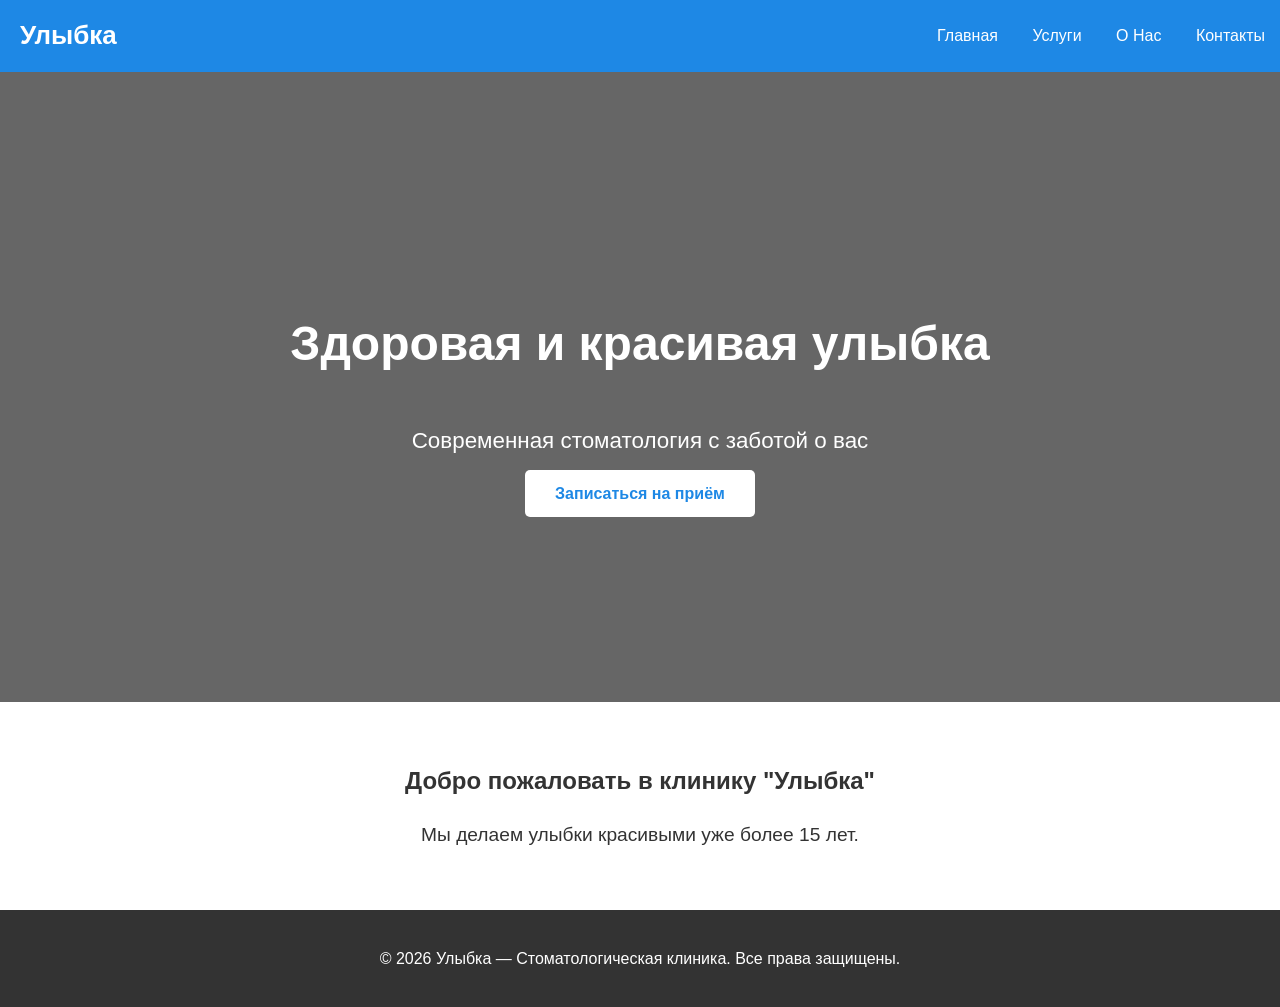
<file: index.html>
<!DOCTYPE html>
<html lang="ru">
<head>
    <meta charset="UTF-8">
    <meta name="viewport" content="width=device-width, initial-scale=1.0">
    <link rel="stylesheet" href="styles.css">
    <title>Улыбка - Стоматологическая Клиника</title>
</head>
<body>

    <header>
        <div class="logo">Улыбка</div>
        <nav>
            <a href="index.html">Главная</a>
            <a href="vtoraya.html">Услуги</a>
            <a href="about.html">О Нас</a>
            <a href="contact.html">Контакты</a>
        </nav>
    </header>

    <section class="hero">
        <div>
            <h1 style="font-size: 3rem;">Здоровая и красивая улыбка</h1>
            <p style="font-size: 1.4rem;">Современная стоматология с заботой о вас</p>
            <a href="contact.html" style="background:#fff; color:#1e88e5; padding:15px 30px; text-decoration:none; border-radius:5px; font-weight:bold;">Записаться на приём</a>
        </div>
    </section>

    <div class="content">
        <h2 style="text-align:center;">Добро пожаловать в клинику "Улыбка"</h2>
        <p style="text-align:center; font-size:1.2rem;">Мы делаем улыбки красивыми уже более 15 лет.</p>
    </div>

    <footer>
        <p>© 2026 Улыбка — Стоматологическая клиника. Все права защищены.</p>
    </footer>
<!-- Yandex.Metrika counter -->
<script type="text/javascript">
    (function(m,e,t,r,i,k,a){
        m[i]=m[i]||function(){(m[i].a=m[i].a||[]).push(arguments)};
        m[i].l=1*new Date();
        for (var j = 0; j < document.scripts.length; j++) {if (document.scripts[j].src === r) { return; }}
        k=e.createElement(t),a=e.getElementsByTagName(t)[0],k.async=1,k.src=r,a.parentNode.insertBefore(k,a)
    })(window, document,'script','https://mc.yandex.ru/metrika/tag.js?id=110177583', 'ym');

    ym(110177583, 'init', {ssr:true, webvisor:true, clickmap:true, ecommerce:"dataLayer", referrer: document.referrer, url: location.href, accurateTrackBounce:true, trackLinks:true});
</script>
<noscript><div><img src="https://mc.yandex.ru/watch/110177583" style="position:absolute; left:-9999px;" alt="" /></div></noscript>
<!-- /Yandex.Metrika counter -->
</body>
</html>
</file>
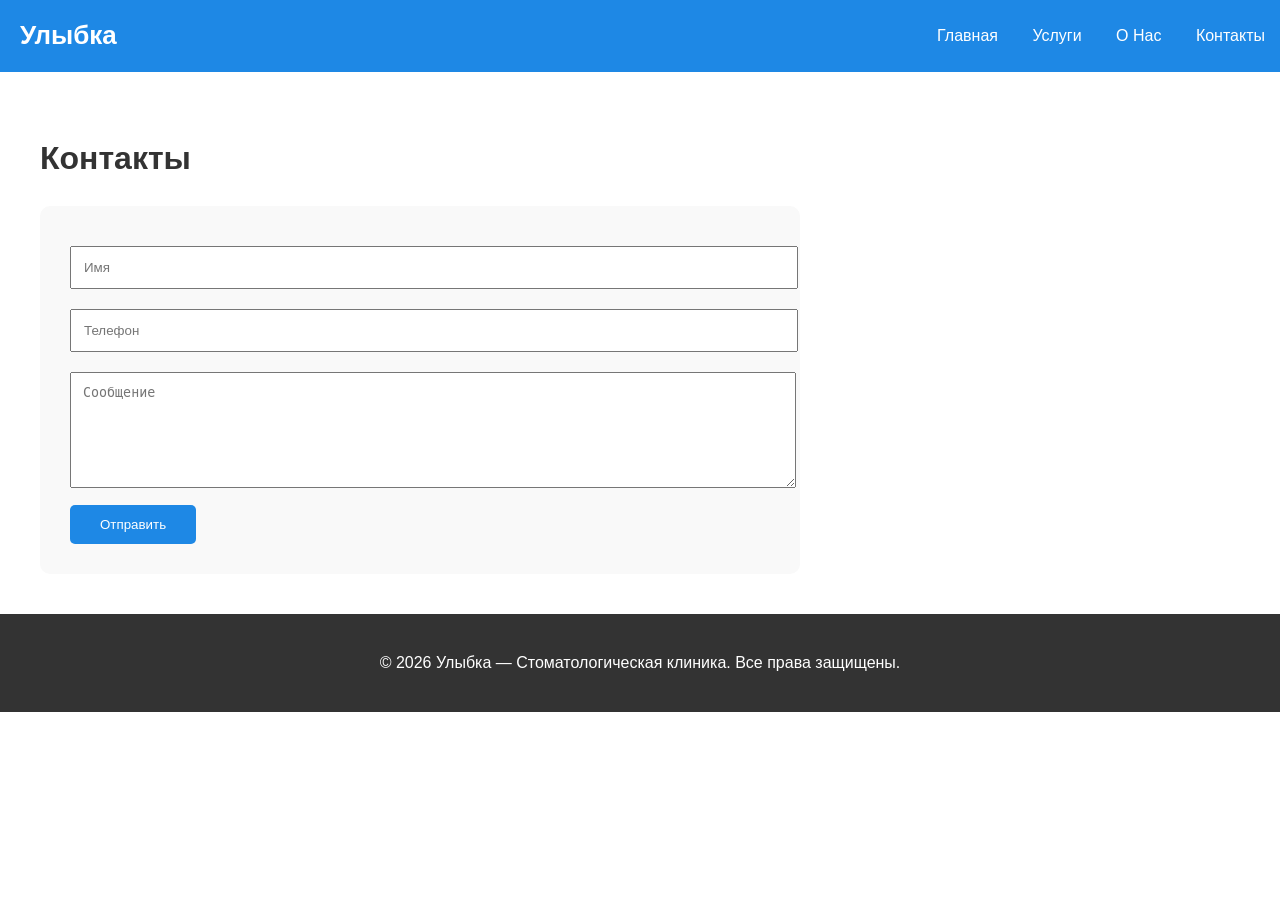
<file: contact.html>
<!DOCTYPE html>
<html lang="ru">
<head>
    <meta charset="UTF-8">
    <meta name="viewport" content="width=device-width, initial-scale=1.0">
    <link rel="stylesheet" href="styles.css">
    <title>Контакты - Улыбка</title>
</head>
<body>

    <header>
        <div class="logo">Улыбка</div>
        <nav>
            <a href="index.html">Главная</a>
            <a href="vtoraya.html">Услуги</a>
            <a href="about.html">О Нас</a>
            <a href="contact.html">Контакты</a>
        </nav>
    </header>

    <div class="content">
        <h1>Контакты</h1>
        
        <form style="max-width:700px; background:#f9f9f9; padding:30px; border-radius:10px;">
            <input type="text" placeholder="Имя" style="width:100%; padding:12px; margin:10px 0;" required><br>
            <input type="tel" placeholder="Телефон" style="width:100%; padding:12px; margin:10px 0;" required><br>
            <textarea placeholder="Сообщение" rows="6" style="width:100%; padding:12px; margin:10px 0;"></textarea><br>
            <button type="submit" style="background:#1e88e5; color:white; padding:12px 30px; border:none; border-radius:5px;">Отправить</button>
        </form>
    </div>

    <footer>
        <p>© 2026 Улыбка — Стоматологическая клиника. Все права защищены.</p>
    </footer>

</body>
</html>
</file>
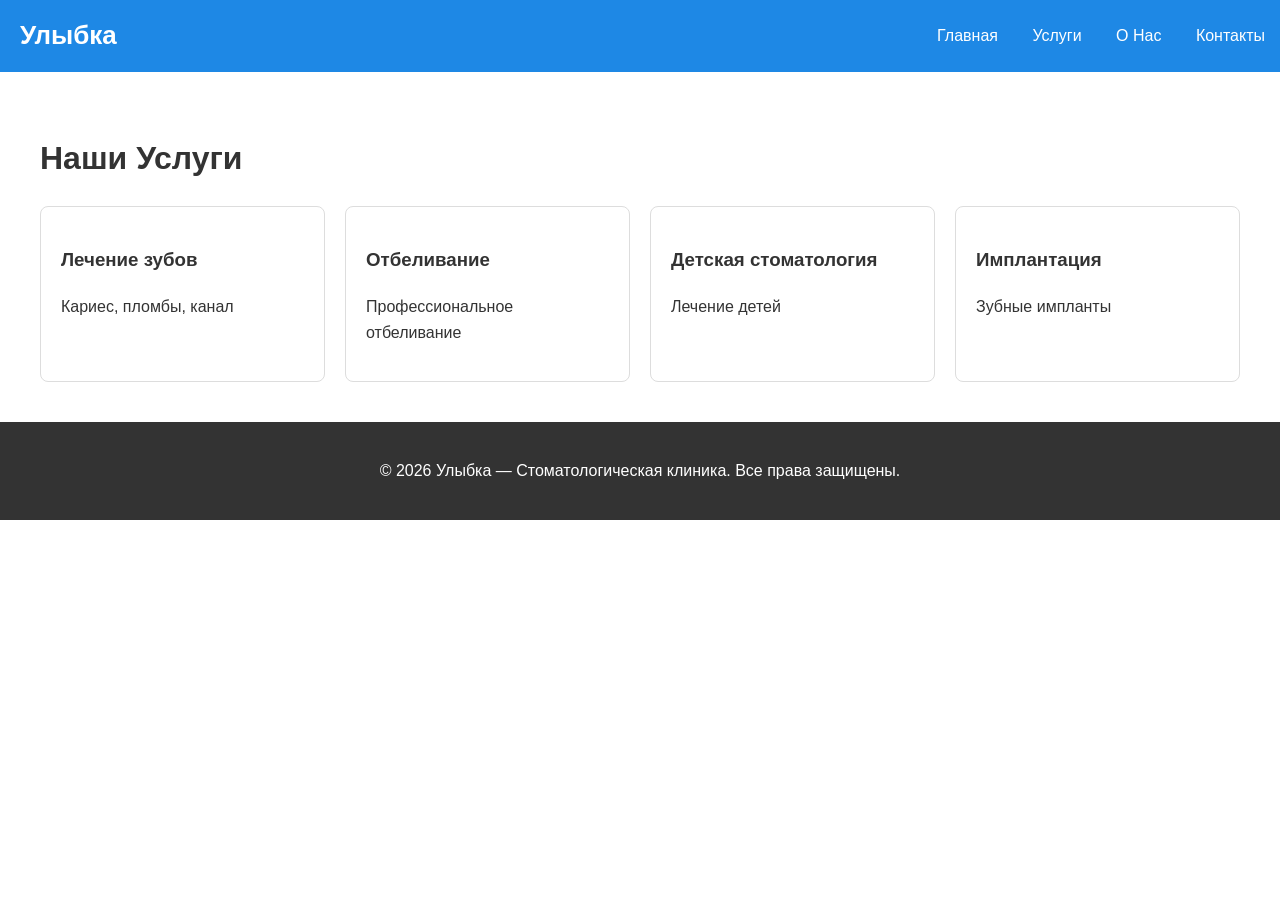
<file: vtoraya.html>
<!DOCTYPE html>
<html lang="ru">
<head>
    <meta charset="UTF-8">
    <meta name="viewport" content="width=device-width, initial-scale=1.0">
    <link rel="stylesheet" href="styles.css">
    <title>Услуги - Улыбка</title>
</head>
<body>

    <header>
        <div class="logo">Улыбка</div>
        <nav>
            <a href="index.html">Главная</a>
            <a href="vtoraya.html">Услуги</a>
            <a href="about.html">О Нас</a>
            <a href="contact.html">Контакты</a>
        </nav>
    </header>

    <div class="content">
        <h1>Наши Услуги</h1>
        <div style="display:grid; grid-template-columns:repeat(auto-fit, minmax(280px, 1fr)); gap:20px;">
            <div style="border:1px solid #ddd; padding:20px; border-radius:8px;">
                <h3>Лечение зубов</h3>
                <p>Кариес, пломбы, канал</p>
            </div>
            <div style="border:1px solid #ddd; padding:20px; border-radius:8px;">
                <h3>Отбеливание</h3>
                <p>Профессиональное отбеливание</p>
            </div>
            <div style="border:1px solid #ddd; padding:20px; border-radius:8px;">
                <h3>Детская стоматология</h3>
                <p>Лечение детей</p>
            </div>
            <div style="border:1px solid #ddd; padding:20px; border-radius:8px;">
                <h3>Имплантация</h3>
                <p>Зубные импланты</p>
            </div>
        </div>
    </div>

    <footer>
        <p>© 2026 Улыбка — Стоматологическая клиника. Все права защищены.</p>
    </footer>

</body>
</html>
</file>
<file: styles.css>
body {
    font-family: Arial, sans-serif;
    margin: 0;
    padding: 0;
    line-height: 1.6;
    color: #333;
}

header {
    background: #1e88e5;
    color: white;
    padding: 15px 0;
    display: flex;
    justify-content: space-between;
    align-items: center;
    position: sticky;
    top: 0;
}

.logo {
    font-size: 26px;
    font-weight: bold;
    margin-left: 20px;
}

nav a {
    color: white;
    margin: 0 15px;
    text-decoration: none;
}

.hero {
    background: linear-gradient(rgba(0,0,0,0.6), rgba(0,0,0,0.6)), url('https://picsum.photos/id/1015/1920/800');
    background-size: cover;
    height: 70vh;
    display: flex;
    align-items: center;
    justify-content: center;
    color: white;
    text-align: center;
}

.content {
    padding: 40px 20px;
    max-width: 1200px;
    margin: 0 auto;
}

footer {
    background: #333;
    color: white;
    text-align: center;
    padding: 20px;
}
</file>
